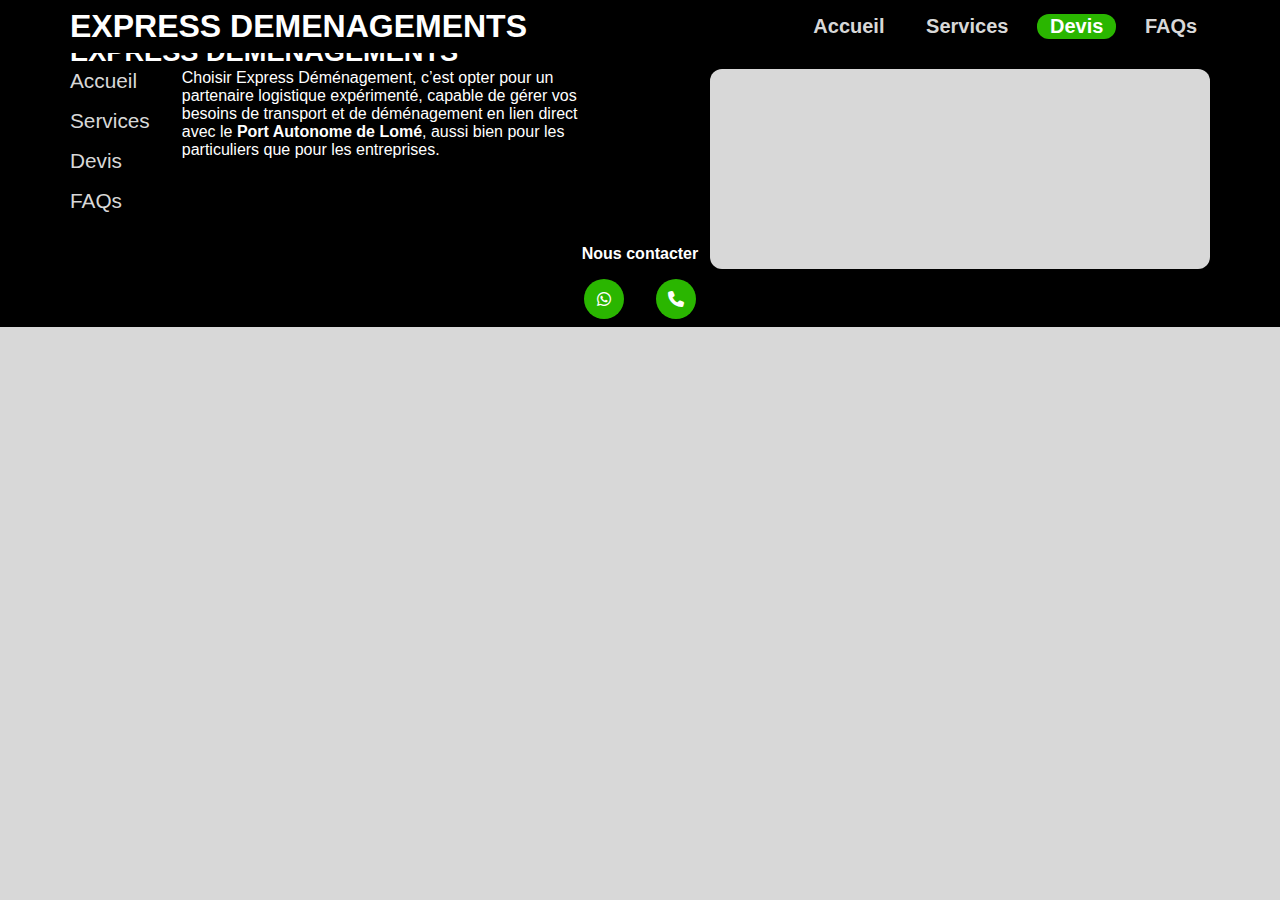
<file: indexDevis.html>
<!DOCTYPE html>
<html lang="en">
<head>
    <meta charset="UTF-8">
    <meta name="viewport" content="width=device-width, initial-scale=1.0">
    <title>Agence de demenagement</title>
    <link rel="stylesheet" href="style.css">
    <link rel="stylesheet" 
    href="https://cdnjs.cloudflare.com/ajax/libs/font-awesome/6.5.0/css/all.min.css">
</head>
<body>
    <header>
        <div class="logo">
            <h1>
                <a href="index.html">EXPRESS DEMENAGEMENTS</a>
            </h1>
        </div>

        <nav class="navEl">
            <a href="indexAccueil.html" class="navLink">Accueil</a>
            <a href="indexServices.html" class="navLink">Services</a>
            <a href="indexDevis.html" class="navLink active">Devis</a>
            <a href="indexFAQs.html" class="navLink">FAQs</a>
        </nav>
        <div class="toggle">
            <span></span>
        </div>
    </header>

    
    


        <!-- Section De footer au bas -->
<footer>
    <div class="logo">
        <h1>
            <a href="index.html">EXPRESS DEMENAGEMENTS</a>
        </h1>
    </div>
    <div class="look_me">
        <nav class="navEl">
            <a href="indexAccueil.html" class="navLink">Accueil</a>
            <a href="indexServices.html" class="navLink">Services</a>
            <a href="indexDevis.html" class="navLink ">Devis</a>
            <a href="indexFAQs.html" class="navLink">FAQs</a>
        </nav>
        <div class="conclusion">
            <p>
                Choisir Express Déménagement, c’est opter pour un partenaire logistique
            expérimenté, capable de gérer vos besoins de transport et de déménagement
            en lien direct avec le <strong>Port Autonome de Lomé</strong>, aussi bien pour
            les particuliers que pour les entreprises.
            </p>
        </div>
        <div class="cards">
            <div class="card">
                <div class="icontent">
                    <img src="f_c.jpg" alt="">
                </div>
                <p>Peu importe l'etat de la route</p>
            </div>
            <div class="card">
                <div class="icontent">
                    <img src="f_c2.jpg" alt="">
                </div>
                <p>La distance a parcourir</p>
            </div>
            <div class="card">
                <div class="icontent">
                    <img src="f_c3.jpg" alt="">
                </div>
                <p>Les obstacle a affronter</p>
            </div>
            <div class="card">
                <div class="icontent">
                    <img src="bg.jpg" alt="">
                </div>
                <p>Seul votre joie est notre succes</p>
            </div>
            
            <div class="card">
                <div class="icontent">
                    <img src="f_c.jpg" alt="">
                </div>
                <p>Peu importe l'etat de la route</p>
            </div>
        </div>
    </div>
    <div class="contact">
        <h4>Nous contacter</h4>
        <div class="voie">
            <a href="http://bit.ly/4oykOgm" data-model="Whatsapp" target="_blank">
                <i class="fab fa-whatsapp"></i>
            </a>
            <a href="tel:+22897458140" data-model="Appel" target="_blank">
                <i class="fas fa-phone"></i>
            </a>
        </div>
    </div>
</footer>

<script src="APP.js"></script>

</body>
</html>
</file>
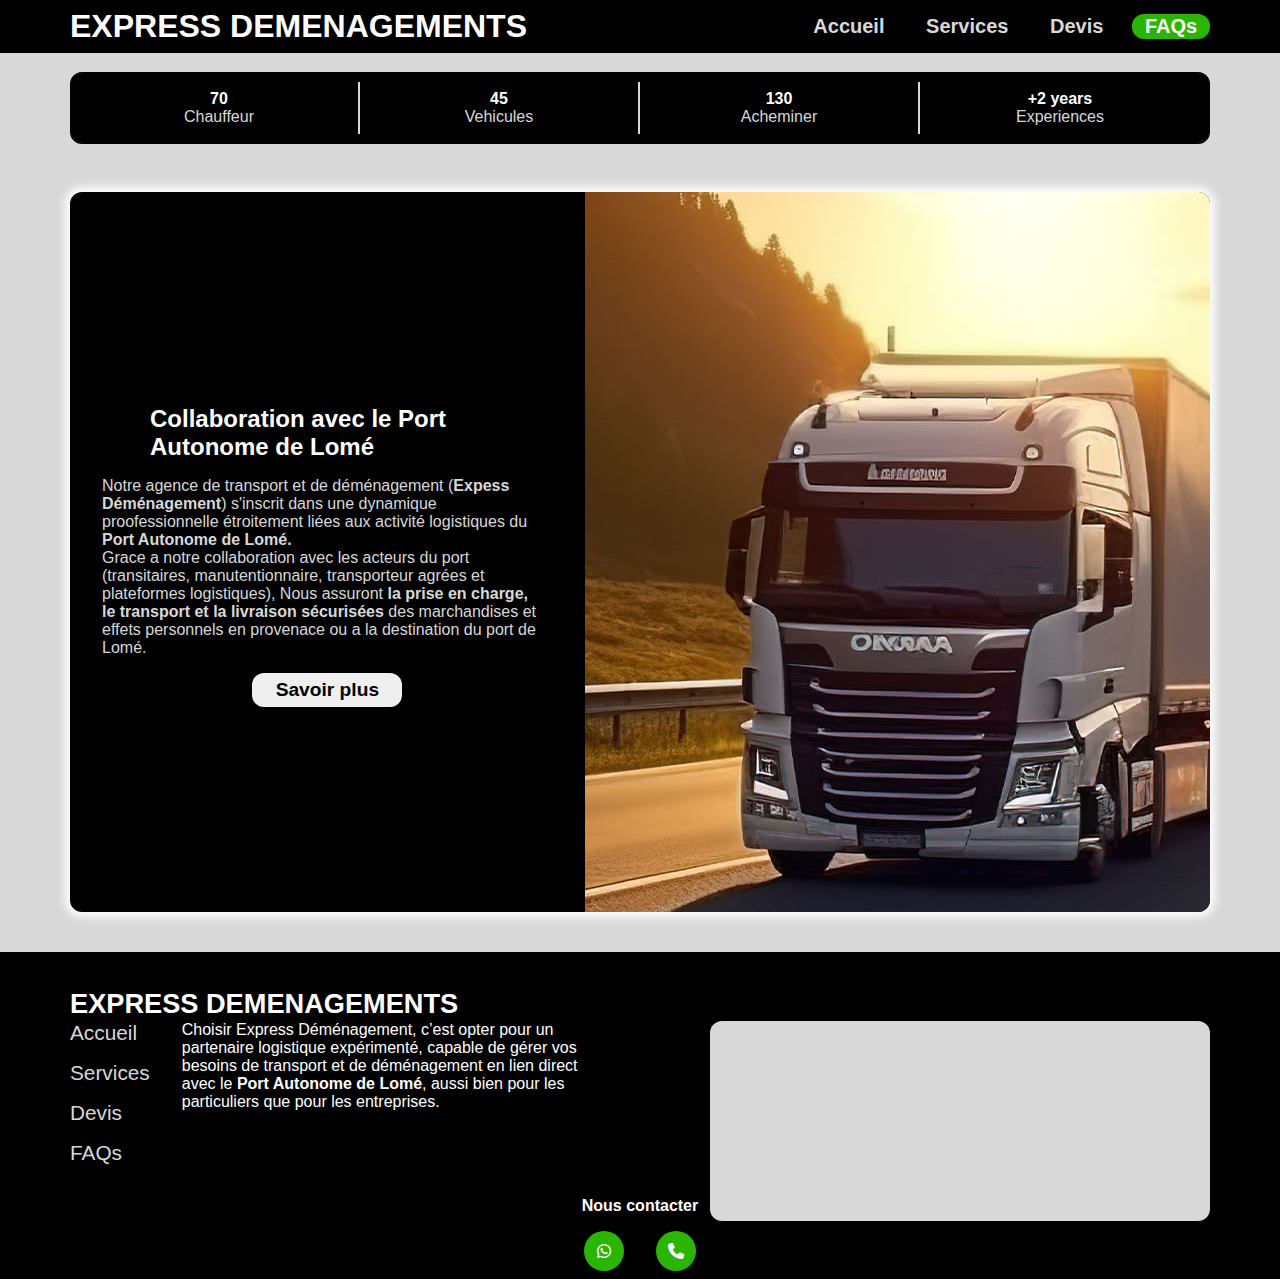
<file: indexFAQs.html>
<!DOCTYPE html>
<html lang="en">
<head>
    <meta charset="UTF-8">
    <meta name="viewport" content="width=device-width, initial-scale=1.0">
    <title>Agence de demenagement</title>
    <link rel="stylesheet" href="style.css">
    <link rel="stylesheet" 
    href="https://cdnjs.cloudflare.com/ajax/libs/font-awesome/6.5.0/css/all.min.css">
</head>
<body>
    <header>
        <div class="logo">
            <h1>
                <a href="index.html">EXPRESS DEMENAGEMENTS</a>
            </h1>
        </div>

        <nav class="navEl">
            <a href="indexAccueil.html" class="navLink">Accueil</a>
            <a href="indexServices.html" class="navLink">Services</a>
            <a href="indexDevis.html" class="navLink">Devis</a>
            <a href="indexFAQs.html" class="navLink active">FAQs</a>
        </nav>
        <div class="toggle">
            <span></span>
        </div>
    </header>

    <section class="eco" style="margin-top: 4rem;">
        <div class="delai">
            <div class="taffDrivers">
                <h4 class="nbrDrivers">70</h4>
                <p>Chauffeur</p>
            </div>
            <div class="taffDrivers">
                <h4 class="nbrCars">45</h4>
                <p>Vehicules</p>
            </div>
            <div class="taffDrivers">
                <h4 class="nbrEffect">130</h4>
                <p>Acheminer</p>
            </div>
            <div class="taffDrivers">
                <h4 class="nbrExperi">+2 years</h4>
                <p>Experiences</p>
            </div>
        </div>
    </section>


    <section class="partenariat">
        <div class="container">
            <div class="partenariatTx">
                <h2>Collaboration avec le Port Autonome de Lomé</h2>
                <p>
                    Notre agence de transport et de déménagement 
                    (<strong>Expess Déménagement</strong>) s'inscrit 
                    dans une dynamique proofessionnelle étroitement 
                    liées aux activité logistiques du 
                    <strong>Port Autonome de Lomé.</strong> 
                        <br>
                    Grace a notre collaboration avec les acteurs du port 
                    (transitaires, manutentionnaire, transporteur agrées 
                    et plateformes logistiques), Nous assuront 
                    <strong>la prise en charge, le transport et la livraison 
                    sécurisées</strong> des marchandises et effets personnels 
                    en provenace ou a la destination du port de Lomé. 

                </p>
                <button><a href="http://" target="_blank" rel="noopener noreferrer">Savoir plus</a></button>
            </div>
            <div class="patenariatImg">
                <img src="bg.jpg" alt="">
            </div>
        </div>
    </section>
    
    
        <!-- Section De footer au bas -->
<footer>
    <div class="logo">
        <h1>
            <a href="index.html">EXPRESS DEMENAGEMENTS</a>
        </h1>
    </div>
    <div class="look_me">
        <nav class="navEl">
            <a href="indexAccueil.html" class="navLink">Accueil</a>
            <a href="indexServices.html" class="navLink">Services</a>
            <a href="indexDevis.html" class="navLink ">Devis</a>
            <a href="indexFAQs.html" class="navLink">FAQs</a>
        </nav>
        <div class="conclusion">
            <p>
                Choisir Express Déménagement, c’est opter pour un partenaire logistique
            expérimenté, capable de gérer vos besoins de transport et de déménagement
            en lien direct avec le <strong>Port Autonome de Lomé</strong>, aussi bien pour
            les particuliers que pour les entreprises.
            </p>
        </div>
        <div class="cards">
            <div class="card">
                <div class="icontent">
                    <img src="f_c.jpg" alt="">
                </div>
                <p>Peu importe l'etat de la route</p>
            </div>
            <div class="card">
                <div class="icontent">
                    <img src="f_c2.jpg" alt="">
                </div>
                <p>La distance a parcourir</p>
            </div>
            <div class="card">
                <div class="icontent">
                    <img src="f_c3.jpg" alt="">
                </div>
                <p>Les obstacle a affronter</p>
            </div>
            <div class="card">
                <div class="icontent">
                    <img src="bg.jpg" alt="">
                </div>
                <p>Seul votre joie est notre succes</p>
            </div>
            
            <div class="card">
                <div class="icontent">
                    <img src="f_c.jpg" alt="">
                </div>
                <p>Peu importe l'etat de la route</p>
            </div>
        </div>
    </div>
    <div class="contact">
        <h4>Nous contacter</h4>
        <div class="voie">
            <a href="http://bit.ly/4oykOgm" data-model="Whatsapp" target="_blank">
                <i class="fab fa-whatsapp"></i>
            </a>
            <a href="tel:+22897458140" data-model="Appel" target="_blank">
                <i class="fas fa-phone"></i>
            </a>
        </div>
    </div>
</footer>

<script src="APP.js"></script>
</body>
</html>
</file>
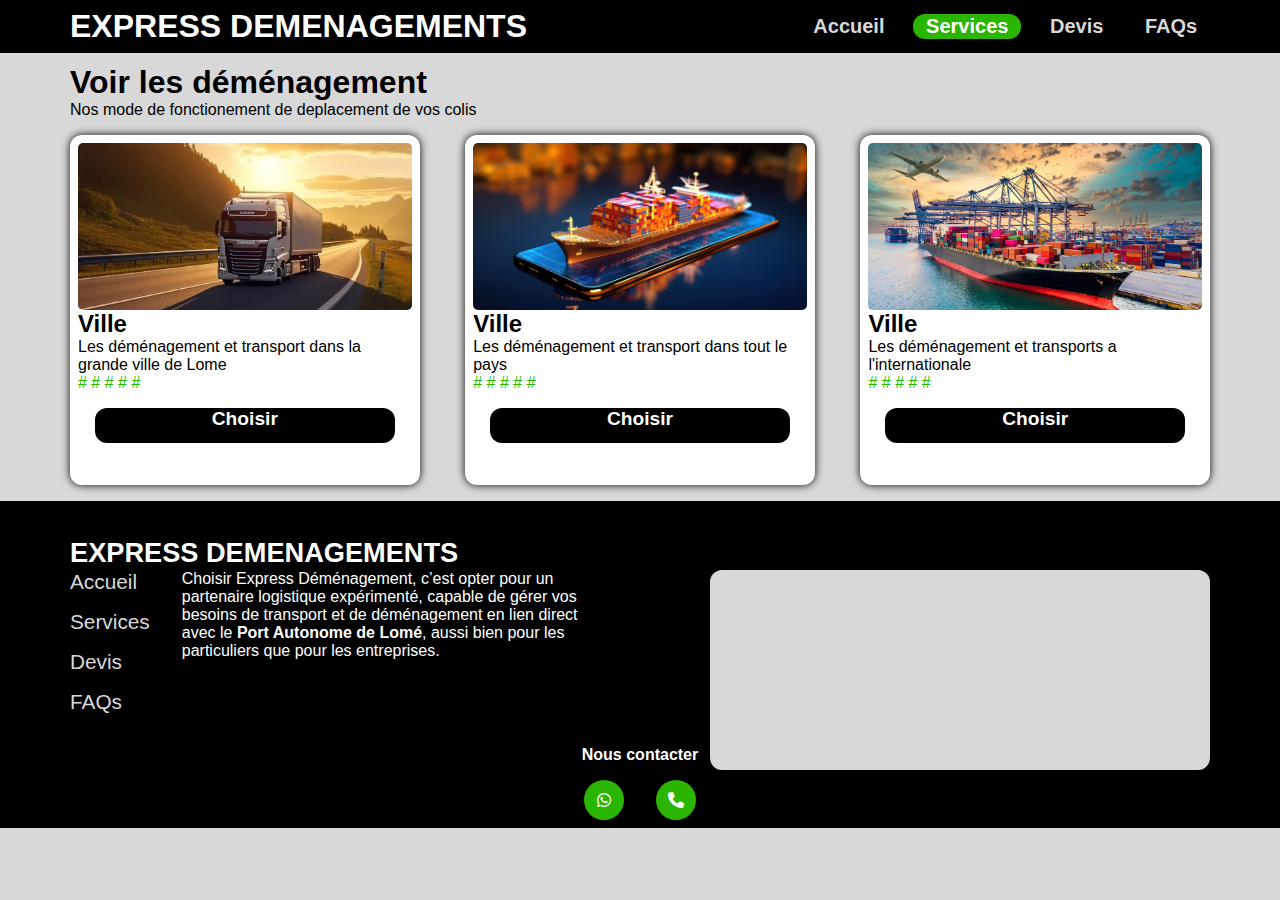
<file: indexServices.html>
<!DOCTYPE html>
<html lang="fr">
<head>
    <meta charset="UTF-8">
    <meta name="viewport" content="width=device-width, initial-scale=1.0">
    <title>Agence de demenagement</title>
    <link rel="stylesheet" href="style.css">
    <link rel="stylesheet" 
    href="https://cdnjs.cloudflare.com/ajax/libs/font-awesome/6.5.0/css/all.min.css">
</head>
<body>
    <header>
        <div class="logo">
            <h1>
                <a href="index.html">EXPRESS DEMENAGEMENTS</a>
            </h1>
        </div>

        <nav class="navEl">
            <a href="indexAccueil.html" class="navLink">Accueil</a>
            <a href="indexServices.html" class="navLink active">Services</a>
            <a href="indexDevis.html" class="navLink">Devis</a>
            <a href="indexFAQs.html" class="navLink">FAQs</a>
        </nav>
        <div class="toggle">
            <span></span>
        </div>
    </header>

    <section class="hero" id="hero" style="margin-top: 3.5rem;">
        <div class="mode">
            <h1>Voir les déménagement</h1>
            <p>Nos mode de fonctionement de deplacement de vos colis</p>
        </div>
        <div class="services">
            <div class="card">
                <div class="img">
                    <img src="bg.jpg" alt="Transporter picture">
                </div>
                <div class="About">
                    <h2>Ville</h2>
                    <p>Les déménagement et transport dans la grande ville de Lome</p>
                    <div class="likes">
                        <a href="">#</a>
                        <a href="">#</a>
                        <a href="">#</a>
                        <a href="">#</a>
                        <a href="">#</a>
                    </div>
                </div>
                <div class="select">
                    <a href="indexDevis.html">Choisir</a>
                </div>
            </div>
            <div class="card">
                <div class="img">
                    <img src="h_photo2.jpg" alt="Transporter picture">
                </div>
                <div class="About">
                    <h2>Ville</h2>
                    <p>Les déménagement et transport dans tout le pays</p>
                    <div class="likes">
                        <a href="">#</a>
                        <a href="">#</a>
                        <a href="">#</a>
                        <a href="">#</a>
                        <a href="">#</a>
                    </div>
                </div>
                <div class="select">
                    <a href="indexDevis.html">Choisir</a>
                </div>
            </div>
            <div class="card">
                <div class="img">
                    <img src="p_photo.jpg" alt="Transporter picture">
                </div>
                <div class="About">
                    <h2>Ville</h2>
                    <p>Les déménagement et transports a l'internationale</p>
                    <div class="likes">
                        <a href="">#</a>
                        <a href="">#</a>
                        <a href="">#</a>
                        <a href="">#</a>
                        <a href="">#</a>
                    </div>
                </div>
                <div class="select">
                    <a href="indexDevis.html">Choisir</a>
                </div>
            </div>
        </div>
    </section>
    


        <!-- Section De footer au bas -->
<footer>
    <div class="logo">
        <h1>
            <a href="index.html">EXPRESS DEMENAGEMENTS</a>
        </h1>
    </div>
    <div class="look_me">
        <nav class="navEl">
            <a href="indexAccueil.html" class="navLink">Accueil</a>
            <a href="indexServices.html" class="navLink">Services</a>
            <a href="indexDevis.html" class="navLink ">Devis</a>
            <a href="indexFAQs.html" class="navLink">FAQs</a>
        </nav>
        <div class="conclusion">
            <p>
                Choisir Express Déménagement, c’est opter pour un partenaire logistique
            expérimenté, capable de gérer vos besoins de transport et de déménagement
            en lien direct avec le <strong>Port Autonome de Lomé</strong>, aussi bien pour
            les particuliers que pour les entreprises.
            </p>
        </div>
        <div class="cards">
            <div class="card">
                <div class="icontent">
                    <img src="f_c.jpg" alt="">
                </div>
                <p>Peu importe l'etat de la route</p>
            </div>
            <div class="card">
                <div class="icontent">
                    <img src="f_c2.jpg" alt="">
                </div>
                <p>La distance a parcourir</p>
            </div>
            <div class="card">
                <div class="icontent">
                    <img src="f_c3.jpg" alt="">
                </div>
                <p>Les obstacle a affronter</p>
            </div>
            <div class="card">
                <div class="icontent">
                    <img src="bg.jpg" alt="">
                </div>
                <p>Seul votre joie est notre succes</p>
            </div>
            
            <div class="card">
                <div class="icontent">
                    <img src="f_c.jpg" alt="">
                </div>
                <p>Peu importe l'etat de la route</p>
            </div>
        </div>
    </div>
    <div class="contact">
        <h4>Nous contacter</h4>
        <div class="voie">
            <a href="http://bit.ly/4oykOgm" data-model="Whatsapp" target="_blank">
                <i class="fab fa-whatsapp"></i>
            </a>
            <a href="tel:+22897458140" data-model="Appel" target="_blank">
                <i class="fas fa-phone"></i>
            </a>
        </div>
    </div>
</footer>

<script src="APP.js"></script>
</body>
</html>
</file>
<file: style.css>
* {
    margin: 0;
    padding: 0;
    box-sizing: border-box;
    scroll-behavior: smooth;
}
:root {
    --BG-color: rgb(216, 216, 216);
    --BH-color: rgba(185, 177, 177, 0.267);
    --BE-color: rgb(42, 182, 0);
    --TX-color: #000000;
    --T-color: #ffffff;
} 
body {
    background: var(--BG-color);
    color: var(--TX-color);
    font-family: 'Lucida Sans Unicode', 'Lucida Grande', 'Lucida Sans', Arial, sans-serif;
}
    
    /* L'entete du site dans sa totalite */
header {
    display: flex;
    align-items: center;
    justify-content: space-between;
    padding: .5rem calc((100vw - 1000px) / 4);
    background-color: var(--TX-color);
    color: var(--T-color);
    position: fixed;
    width: 100%;
    top: 0;
    z-index: 1000;
}
header .logo h1 a {
    font-size: 2rem;
    text-decoration: none;
    color: var(--T-color);
    cursor: pointer;
    transition: .3s ease;

}
header .logo h1 a:hover {
    color: var(--BG-color);
}
header .navEl {
    display: flex;
    gap: 1rem;
}
header .navEl .navLink{
    text-decoration: none;
    color: var(--BG-color);
    font-size: 1.25rem;
    font-weight: 600;
    padding: .08rem .8rem;
    /* border: 2px solid; */
    border-radius: 12px;
    cursor: pointer;
    transition: .3s ease;
}
header .navEl .navLink:hover{
    background: var(--BE-color);
    color: var(--T-color);
}
header .navEl .navLink.active{
    background: var(--BE-color);
    color: var(--T-color);
}
header .toggle {
    display: none;
}
  

    /* La section de couverture (preview)    */
Section.preview {
    width: 100%;
    height: 100vh;
    position: relative;
    display: flex;
    flex-direction: column;
    justify-content: center;
    align-items: center;
} 
Section.preview .cover {
    position: absolute;
    width: 100%;
    height: 100%;
    z-index: -1;
    background-image: url("Resources/BG_1.png");
    background-size: cover;
    background-position: center;
    background-repeat: no-repeat;
}
Section.preview .cover img {
    width: 100%;
    height: 100%;
    object-fit: cover;
    /* object-position: center;  */
    /* aspect-ratio: ; */
}
section.preview .overlay {
    display: flex;
    flex-direction: column;
    justify-content: center;
    align-items: center;
    background: var(--BH-color);
    width: 100%;
    height: 100%;
}
section.preview .overlay p {
    font-size: 1.3rem;
}
section.preview a {
    width: 300px;
    height: 40px;
    margin-top: 20px;
    text-align: center;
    align-items: center;
    border: none;
    border-radius: 12px;
    background: var(--BE-color);
    font-size: 1.5rem;
    font-weight: bold;
    cursor: pointer;
    transition: .3s ease;
    text-decoration: none;
    color: var(--T-color);
}

    /* La section des categrie de demenagement */
section.hero {
    width: 100%;
    padding: .5rem calc((100vw - 1000px) / 4);
    padding-bottom: 1rem;
}
/* section.hero .mode p{
    margin-left: 5rem;
} */
section.hero .services {
    width: 100%;
    display: flex;
    align-items: center;
    justify-content: center;
    margin-top: 1rem;
    gap: 4%;
}
section.hero .services .card {
    /* border: 2px solid black; */
    border-radius: 12px;
    width: 100%;
    height: 350px;
    padding: .5rem;
    box-shadow: 0px 0px 8px var(--TX-color);
    background: var(--T-color);
    transition: .3s ease;
}
section.hero .services .card:hover {
    transform: scale(1.002) translateY(-5px);
}
section.hero .services .card .img {
    width: 100%;
    height: 50%;
    border-radius: 5px;
    display: flex;
    justify-content: center;
    overflow: hidden;
    transition: .3s ease;

}
section.hero .services .card .img:hover {
    box-shadow: 0 0 4px var(--TX-color);
    
}
section.hero .services .card .img img {
    width: 100%;
    height: 100%;
    object-fit: cover;
    transition: .3s ease;
}
section.hero .services .card .img img:hover {
    transform: scale(1.02);
}
section.hero .About .likes a{
    text-decoration: none;
    color: var(--BE-color);
}
section.hero .select {
    display: flex;
    justify-content: center;
}
section.hero .select  a{
    margin-top: 1rem;
    width: 90%;
    height: 35px;
    text-decoration: none;
    text-align: center;
    font-size: 1.2rem;
    font-weight: 600;
    border-radius: 12px;
    border: none;
    background: var(--TX-color);
    color: var(--T-color);
    transition: .3s ease;
}
section.hero .select  a:hover {
    background: var(--BE-color);
}


    /* Section vue d'eco */
section.eco {
    margin-top: 1.5rem;
    padding: .5rem calc((100vw - 1000px) / 4);
}
section.eco .delai{
    display: flex;
    justify-content: center;
    align-items: center;
    width: 100%;
    padding: .5rem;
    background: var(--TX-color);
    border: 2px solid;
    border-radius: 12px;

}
section.eco .delai .taffDrivers {
    width: 25%;
    padding: .5rem 0;
    display: flex;
    flex-direction: column;
    justify-content: center;
    align-items: center;
    border-right: 2px solid var(--BG-color);
}
section.eco .delai .taffDrivers:last-child {
    border: none;
}
section.eco .delai .taffDrivers h4 {
    color: var(--T-color);
}
section.eco .delai .taffDrivers p {
    color:  var(--BG-color);
}


    /* Section vue des partenariats */
section.partenariat {
    margin: 2rem 0;
    padding: .5rem calc((100vw - 1000px) / 4);
}
section.partenariat .container {
    width: 100%;
    height: 80vh;
    border: none;
    border-radius: 12px;
    background: var(--TX-color);
    box-shadow: 0 0 10px 5px var(--T-color);
    display: flex;
    justify-content: center;
    align-items: center;
    overflow: hidden;
    position: relative;
}
section.partenariat .container .partenariatTx {
    width: 80%;
    padding: 1rem;
    display: flex;
    flex-direction: column;
    justify-content: center;
    align-items: center;
}
section.partenariat .container .partenariatTx h2 {
    margin: -2rem 4rem 1rem;
    color: var(--T-color);
}
section.partenariat .container .partenariatTx p {
    margin: 0rem 2rem 0 1rem;
    color: var(--BG-color);
}
section.partenariat .container .partenariatTx button {
    width: 150px;
    padding: .4rem;
    margin: 1rem 0 -2.5rem ;
    font-size: 1.2rem;
    font-weight: 600;
    border: none;
    border-radius: 12px;
    cursor: pointer;
    transition: .3s ease;
}
section.partenariat .container .partenariatTx button a {
    text-decoration: none;
    color: var(--TX-color);
    transition: .3s ease;

}

section.partenariat .container .partenariatTx button:hover {
    background: var(--BE-color);
}
section.partenariat .container .partenariatTx button:hover a {
    color: var(--T-color);
}
section.partenariat .container .patenariatImg {
    width: 20%;
    display: flex;
    justify-content: center;
    align-items: center;
    overflow: hidden;
}
section.partenariat .container .patenariatImg {
    width: 100%;
    height: 100%;
    object-fit: contain;
}



    /* Section De Commentaire et  d'inscription a la clientel fidel */
section.formulaire {
    display: flex;
    flex-direction: column;
    justify-content: center;
    align-items: center;
    padding: .5rem calc((100vw - 1000px) / 4);
    margin-bottom: 1rem;
}
section.formulaire .commentaire {
    width: 60%;
    height: 100px;
    border: none;
    box-shadow: 0 0 4px var(--TX-color);
    border-radius: 12px;
    margin-bottom: 2rem;
    overflow: hidden;
}
section.formulaire .commentaire form {
    display: flex;
    justify-content: center;
    align-items: center;
    height: 100%;
    position: relative;
}
section.formulaire .commentaire form textarea {
    outline: none;
    width: 100%;
    height: 100%;
    padding: .5rem;
    font-size: 1.2rem;
}
section.formulaire .commentaire form button {
    width: 80px;
    height: 30px;
    position: absolute;
    right: 0;
    bottom: 0;
    background: var(--BG-color);
    border-radius: 10px;
    border: none;
}
section.formulaire .inscription {
    width: 60%;
    border: none;
    border-radius: 20px;
    background: var(--T-color);
    box-shadow: 0 0 4px var(--TX-color);
    display: flex;
    flex-direction: column;
    align-items: center;
    padding: 0 .6rem;
    position: relative;
    transition: .3s ease;
}
section.formulaire .inscription h1 {
    transform: translateY(60%);
    align-items: center;
    font-size: 1.5rem;
    padding: 0 1rem;
    border: none;
    border-radius: 20px;
    transition: .3s ease;
}
section.formulaire .inscription:hover h1 {
    transform: translateY(-50%);
    color: var(--T-color);
    background: var(--TX-color);

}
section.formulaire .inscription form {
    width: 100%;
    margin-top: 2rem;
    display: flex;
    flex-direction: column;
    align-items: center;
}
section.formulaire .inscription form input {
    min-width: 100%;
    height: 40px;
    margin: .5rem 0;
    border: none;
    border-bottom: 2px solid;
    border-radius: 12px;
    background: var(--BG-color);
    padding-left: 10px;
    transition: .3s ease;
    outline-color: var(--BE-color);
}
section.formulaire .inscription form input:hover {
    transform: scaleY(1.05);
}
section.formulaire .inscription form input:focus {
    border-bottom: none;
}
section.formulaire .inscription form button {
    width: 60%;
    height: 40px;
    border-radius: 10px;
    cursor: pointer;
    border: none;
    color: var(--T-color);
    background: var(--BE-color);
    font-size: 1.2rem;
    font-weight: 600;
    margin: 1rem 0;
    transition: .3s ease;
}
section.formulaire .inscription form button:hover {
    transform: scale(1.02);
}

    /* Footer de la page  */
footer {
    width: 100%;
    /* height: 60vh;  */
    display: flex;
    flex-direction: column;
    padding: .5rem calc((100vw - 1000px) / 4);
    background-color: var(--TX-color);
    color: var(--T-color);
    position: relative;
}
footer .logo h1 {
    margin-top: 1.5rem;
}
footer .logo h1 a {
    margin-top: 5rem;
    font-size: 1.7rem;
    text-decoration: none;
    color: var(--T-color);
    cursor: pointer;
    transition: .3s ease;
}
footer .logo h1 a:hover {
    color: var(--BG-color);
}
footer .look_me {
    display: flex;
    /* align-items: center; */
    gap: 2rem;
    position: relative;
}
footer .look_me .navEl {
    display: flex;
    flex-direction: column;
    gap: 1rem;
}
footer .navEl .navLink{
    text-decoration: none;
    color: var(--BG-color);
    font-size: 1.3rem;
    cursor: pointer;
    transition: .3s ease;
    position: relative;
}
footer .navEl .navLink:hover{
    color: var(--BE-color);
}
footer .navEl .navLink.active{
    color: var(--BE-color);
}
footer .navEl .navLink.active::after {
    content: "";
    position: absolute;
    left: -15%;
    /* bottom: 25%; */
    top: 20%;
    /* transform: translateY(50%); */
    width: 7px;
    height: 7px;
    border-radius: 50%;
    background: var(--BE-color);
    transform: scale(1);
    transform-origin: center;
}
footer .navEl .navLink::after {
    content: "";
    position: absolute;
    left: -15%;
    /* bottom: 25%; */
    top: 20%;
    /* transform: translateY(50%); */
    width: 7px;
    height: 7px;
    border-radius: 50%;
    background: var(--BE-color);
    transform: scale(0);
    transform-origin: center;
}
footer .navEl a:hover::after {
    transform: scale(1);
    transition: all 0.5s ease;
}
footer .conclusion {
    width: 35%;
    /* font-size: 1rem; */
}

/* CONTENEUR */
footer .cards {
    width: 500px;
    height: 200px;
    background: var(--BG-color);
    border-radius: 12px;
    position: absolute;
    right: 0;
    display: flex;
    justify-content: center;
    align-items: center;
    overflow: hidden;
}

/* CARDS */
footer .cards .card {
    width: 100%;
    height: 100%;
    position: absolute;
    inset: 0;
    /* background: #04a509; */
    color: var(--TX-color);
    display: flex;
    align-items: center;
    justify-content: center;
    font-size: 1.5rem;
    font-weight: 600;
    opacity: 0;
    animation: fadeCarousel 18s infinite;
}

/* DÉCALAGE PROPRE */
footer .cards .card:nth-child(1) { animation-delay: 0s; }
footer .cards .card:nth-child(2) { animation-delay: 4s; }
footer .cards .card:nth-child(3) { animation-delay: 8s; }
footer .cards .card:nth-child(4) { animation-delay: 12s; }
footer .cards .card:nth-child(5) { animation-delay: 16s; }

/* ANIMATION FADE */
@keyframes fadeCarousel {
    0%   { opacity: 0; }
    10%  { opacity: 1; }
    20%  { opacity: 1; }
    30%  { opacity: 0; }
    80% { opacity: 0; }
}
footer .cards .card .icontent {
    position: absolute;
    inset: 0;
    z-index: -1;
}
footer .cards .card .icontent img {
    width: 100%;
    height: 100%;
    object-fit: cover;
}
 
footer .contact {
    display: flex;
    flex-direction: column;
    justify-content: center;
    align-items: center;
    margin-top: 2rem;
}
footer .contact .voie {
    display: flex;
    gap: 2rem;
}
footer .contact .voie a {
    width: 40px;
    height: 40px;
    margin-top: 1rem;
    padding: .5rem;
    text-decoration: none;
    text-align: center;
    color: var(--T-color);
    border-radius: 50%;
    background: var(--BE-color);
    display: flex;
    justify-content: center;
    align-items: center;
    cursor: pointer;
    transition: .5s ease;
}
footer .contact .voie a:hover {
    width: 100%;
    transition: .5s ease;

}
footer .contact .voie a:hover::after {
    content: attr(data-model);
    margin-left: .5rem;
    transition: .3s cubic-bezier(0.075, 0.82, 0.165, 1);

}


/* responsive a 850px */
@media (max-width: 950px) {
    header {
        padding: 0 1rem;
        height: 80px;
    }
    header .navEl {
        position: absolute;
        top: 100%;
        left: -100%;
        width: 55%;
        height: 50vh;
        flex-direction: column;
        background: var(--BE-color);
        border-top-right-radius: 12px;
        border-bottom-right-radius: 12px;
        z-index: 100;
    }
    header .navEl .navLink {
        /* font-size: 1.5rem; */
        padding: 1rem 1rem;
    }

    header .toggle {
        display: block;
    }
    /* section.preview {
        margin-top: 5%;
        top: 0;
    } */
    section.preview .overlay {
        align-items: center;
    }
    section.preview .overlay h1 {
        font-size: 1.8rem;
    }
    section.preview .overlay p {
        font-size: 1.3rem;
        text-align: center;
        margin: 1rem 5rem;
    }
    section.preview .overlay button {
        width: 230px;
        font-size: 1.45rem;
    }
    section.hero {
        padding: 1rem;
    }
    section.hero .mode h1 {
        font-size: 1.55rem;
    }
    section.hero .mode p {
        font-size: 1.2;
    }
    section.hero .About h2 {
        font-size: 1.3rem;
        text-align: center;
    }
    section.hero .services {
        width: 100%;
    }

    section.eco {
        padding: 1rem;
    }
    section.eco .delai .taffDrivers p {
        font-size: 1rem;
    }
    section.partenariat {
        padding: 1rem;
    }
    section.formulaire {
        padding: 0 1rem;
    }
    
    /* responsive de la barre de navigation */
    
    footer {
        padding: 0 1rem 1.5rem;
    }
    footer .cards {
        width: 350px;
    }
}



/* responsive a 450px */
@media (max-width: 550px) {
    header {
        height: 60px;
    }
    header .logo h1 a {
        font-size: 1.2rem;
    }
    /* responsive de la barre de navigation */
    header .navEl {
        width: 70%;
    }
    section.hero .services {
        flex-direction: column;
    }
    section.hero .services .card {
        margin: .5rem 0;
    }
    section.preview .overlay {
        align-items: center;
    }
    section.preview .overlay h1 {
        font-size: 1.6rem;
    }
    section.preview .overlay p {
        font-size: 1.3rem;
        text-align: center;
        margin: 1rem;
    }
    section.preview .overlay button {
        width: 200px;
        font-size: 1.2rem;
    }

    section.eco .delai .taffDrivers p {
        font-size: .8rem;
    }
    section.partenariat .container {
        background: transparent;
        height: 600px;
    }
    section.partenariat .container .partenariatTx {
        width: 100%;
        height: 100%;
        margin: 0;
        padding: 0 1rem;
    }
    section.partenariat .container .partenariatTx h2 {
        margin: -2rem 0 0;
    }
    section.partenariat .container .partenariatTx p {
        margin: 0;
    }
    section.partenariat .container .patenariatImg {
        width: 100%;
        position: absolute;
        z-index: -1;
    }
    section.formulaire .commentaire {
        width: 100%;
    }
    section.formulaire .inscription {
        width: 100%;
    }
    section.formulaire .inscription h1 {
        font-size: 1.3rem;
        margin-bottom: -.6rem;
    }
    

    footer .logo{
        display: flex;
        justify-content: center;
    }
    footer .logo h1 a {
        font-size: 1.4rem;
        text-align: center;
    }
    footer .look_me {
        flex-direction: column;
        align-items: center;
    }
    footer .conclusion  {
        width: 100%;
    }
    footer .cards {
        width: 100%;
        height: 200px;
        position: relative;
        /* top: auto;
        bottom: auto;
        left: auto;
        right: auto; */
    }
    footer .cards .card {
        width: 100%;
    }
    footer .navEl .navLink{
        font-size: 1.1rem;
    }
}

/* ===============================
   NAVBAR MOBILE - BURGER MENU
   =============================== */

/* Animation ouverture du menu */
header .navEl {
    transition: left 0.3s ease;
}

header .navEl.open {
    left: 0;
}

/* Bouton burger */
header .toggle {
    width: 30px;
    height: 22px;
    position: relative;
    cursor: pointer;
}

header .toggle::before,
header .toggle::after,
header .toggle span {
    content: "";
    position: absolute;
    width: 100%;
    height: 3px;
    background: white;
    left: 0;
    transition: 0.3s ease;
}

header .toggle::before {
    top: 0;
}

header .toggle span {
    top: 9px;
}

header .toggle::after {
    bottom: 0;
}

/* Animation X quand menu ouvert */
header .toggle.active::before {
    transform: rotate(45deg);
    top: 9px;
}

header .toggle.active::after {
    transform: rotate(-45deg);
    bottom: 9px;
}

header .toggle.active span {
    opacity: 0;
}
</file>
